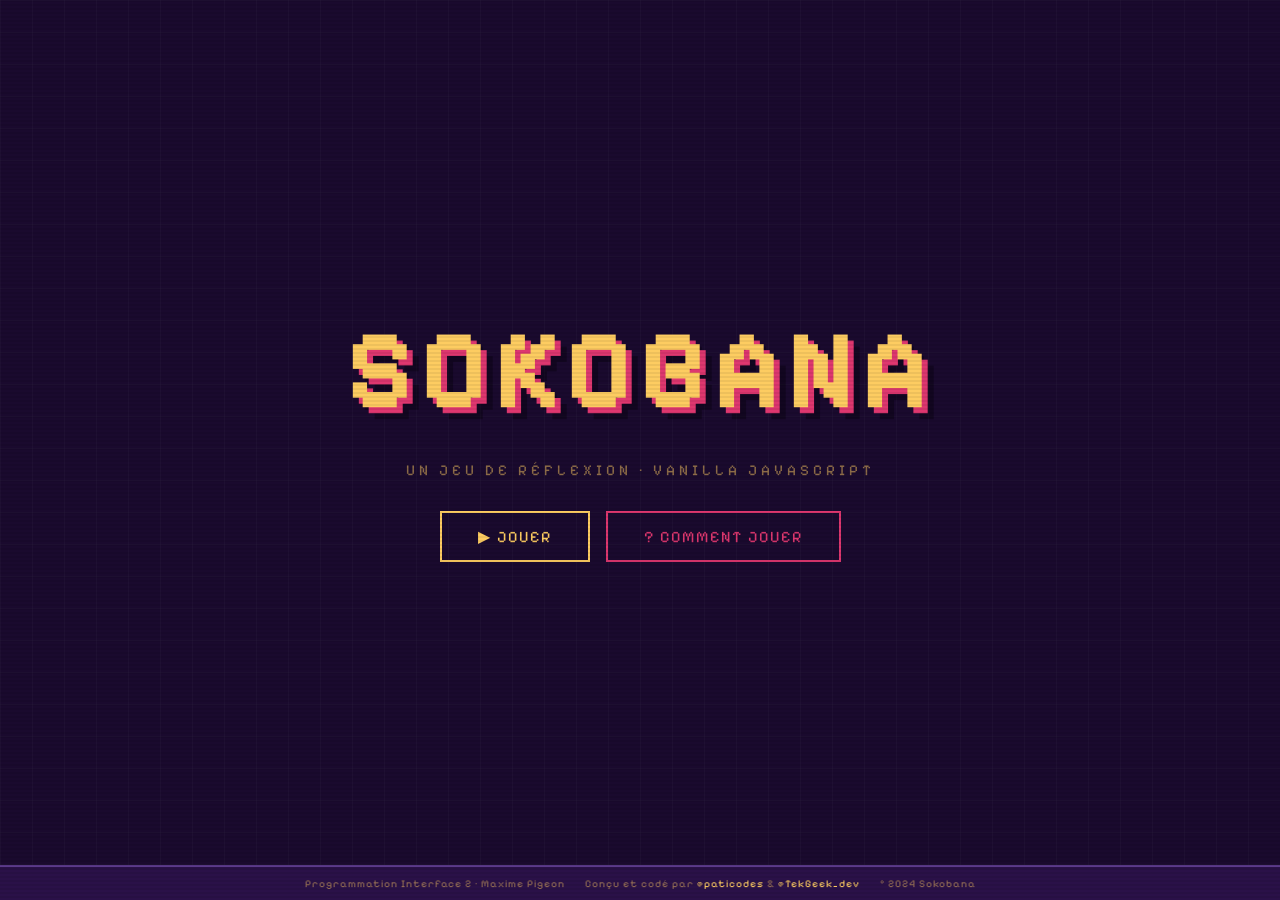
<file: index.html>
<!DOCTYPE html>
<html lang="fr">
<head>
    <meta charset="UTF-8" />
    <meta name="viewport" content="width=device-width, initial-scale=1.0" />
    <meta name="author" content="Patricia Bravo & TekGeek_dev" />
    <meta name="description" content="Sokobana — Jeu de réflexion en Vanilla JavaScript" />
    <link rel="preconnect" href="https://fonts.googleapis.com" />
    <link rel="preconnect" href="https://fonts.gstatic.com" crossorigin />
    <link href="https://fonts.googleapis.com/css2?family=Pixelify+Sans:wght@400..700&family=Space+Grotesk:wght@300..700&display=swap" rel="stylesheet" />
    <link rel="stylesheet" href="assets/css/variables.css" />
    <link rel="stylesheet" href="assets/css/reset.css" />
    <link rel="stylesheet" href="assets/css/components.css" />
    <link rel="stylesheet" href="assets/css/home.css" />
    <title>Sokobana</title>
</head>
<body>
<div class="page">

    <main class="hero">
        <h1 class="hero__title">SOKOBANA</h1>
        <p class="hero__subtitle">UN JEU DE RÉFLEXION · VANILLA JAVASCRIPT</p>
        <div class="hero__actions">
            <a href="game.html" class="btn">▶ JOUER</a>
            <a href="instructions.html" class="btn btn--pink">? COMMENT JOUER</a>
        </div>
    </main>

    <footer class="footer">
        <span>Programmation Interface 2 · Maxime Pigeon</span>
        <span>
            Conçu et codé par
            <a href="https://github.com/paticodes" target="_blank">@paticodes</a>
            &amp;
            <a href="https://github.com/TekGeekdev" target="_blank">@TekGeek_dev</a>
        </span>
        <span>© 2024 Sokobana</span>
    </footer>

</div>
</body>
</html>
</file>
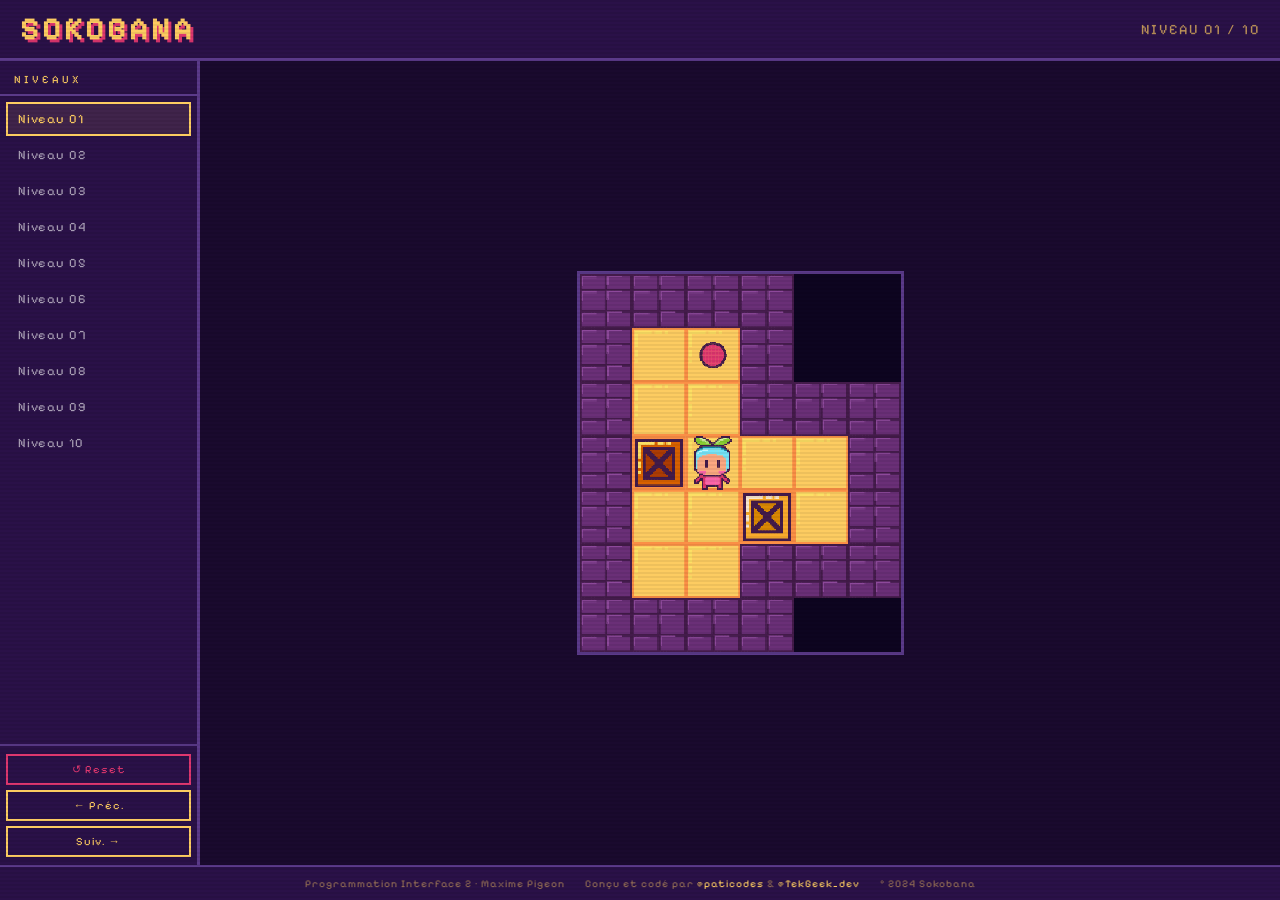
<file: game.html>
<!doctype html>
<html lang="fr">
  <head>
    <meta charset="UTF-8" />
    <meta name="viewport" content="width=device-width, initial-scale=1.0" />
    <meta name="author" content="Patricia Bravo & TekGeek_dev" />
    <meta
      name="description"
      content="Sokobana — Jeu de réflexion en Vanilla JavaScript"
    />
    <link rel="preconnect" href="https://fonts.googleapis.com" />
    <link rel="preconnect" href="https://fonts.gstatic.com" crossorigin />
    <link
      href="https://fonts.googleapis.com/css2?family=Pixelify+Sans:wght@400..700&family=Space+Grotesk:wght@300..700&display=swap"
      rel="stylesheet"
    />
    <link rel="stylesheet" href="assets/css/variables.css" />
    <link rel="stylesheet" href="assets/css/reset.css" />
    <link rel="stylesheet" href="assets/css/components.css" />
    <link rel="stylesheet" href="assets/css/game.css" />
    <script src="assets/script/main.js" type="module" defer></script>
    <title>Sokobana</title>
  </head>
  <body>
    <div class="app">
      <header class="header">
        <h1 class="header__title"><a href="index.html">SOKOBANA</a></h1>
        <span class="header__level" id="level-indicator">NIVEAU 01 / 10</span>
      </header>

      <div class="main">
        <aside class="sidebar">
          <div class="sidebar__heading">Niveaux</div>
          <ul class="level-list" id="level-list"></ul>
          <div class="sidebar__controls">
            <button class="btn btn--pink" id="reset-button">↺ Reset</button>
            <button class="btn" id="prev-button">← Préc.</button>
            <button class="btn" id="next-button">Suiv. →</button>
          </div>
        </aside>

        <div class="game-area">
          <div class="game-container" id="game-container"></div>
          <div class="dpad">
            <div class="dpad-row">
              <button class="dpad-btn dpad-btn--empty"></button>
              <button class="dpad-btn" data-dir="ArrowUp">▲</button>
              <button class="dpad-btn dpad-btn--empty"></button>
            </div>
            <div class="dpad-row">
              <button class="dpad-btn" data-dir="ArrowLeft">◄</button>
              <button class="dpad-btn dpad-btn--empty">·</button>
              <button class="dpad-btn" data-dir="ArrowRight">►</button>
            </div>
            <div class="dpad-row">
              <button class="dpad-btn dpad-btn--empty"></button>
              <button class="dpad-btn" data-dir="ArrowDown">▼</button>
              <button class="dpad-btn dpad-btn--empty"></button>
            </div>
          </div>
        </div>
      </div>

      <footer class="footer">
        <span>Programmation Interface 2 · Maxime Pigeon</span>
        <span>
          Conçu et codé par
          <a href="https://github.com/paticodes" target="_blank">@paticodes</a>
          &amp;
          <a href="https://github.com/TekGeekdev" target="_blank"
            >@TekGeek_dev</a
          >
        </span>
        <span>© 2024 Sokobana</span>
      </footer>
    </div>

    <div class="win-overlay" id="win-overlay">
      <h2 class="win-overlay__title">NIVEAU COMPLÉTÉ !</h2>
      <p class="win-overlay__text">Toutes les caisses sont bien placées.</p>
      <div class="win-overlay__actions">
        <button class="btn" id="win-next">Niveau suivant →</button>
        <button class="btn btn--pink" id="win-reset">↺ Rejouer</button>
      </div>
    </div>
  </body>
</html>
</file>
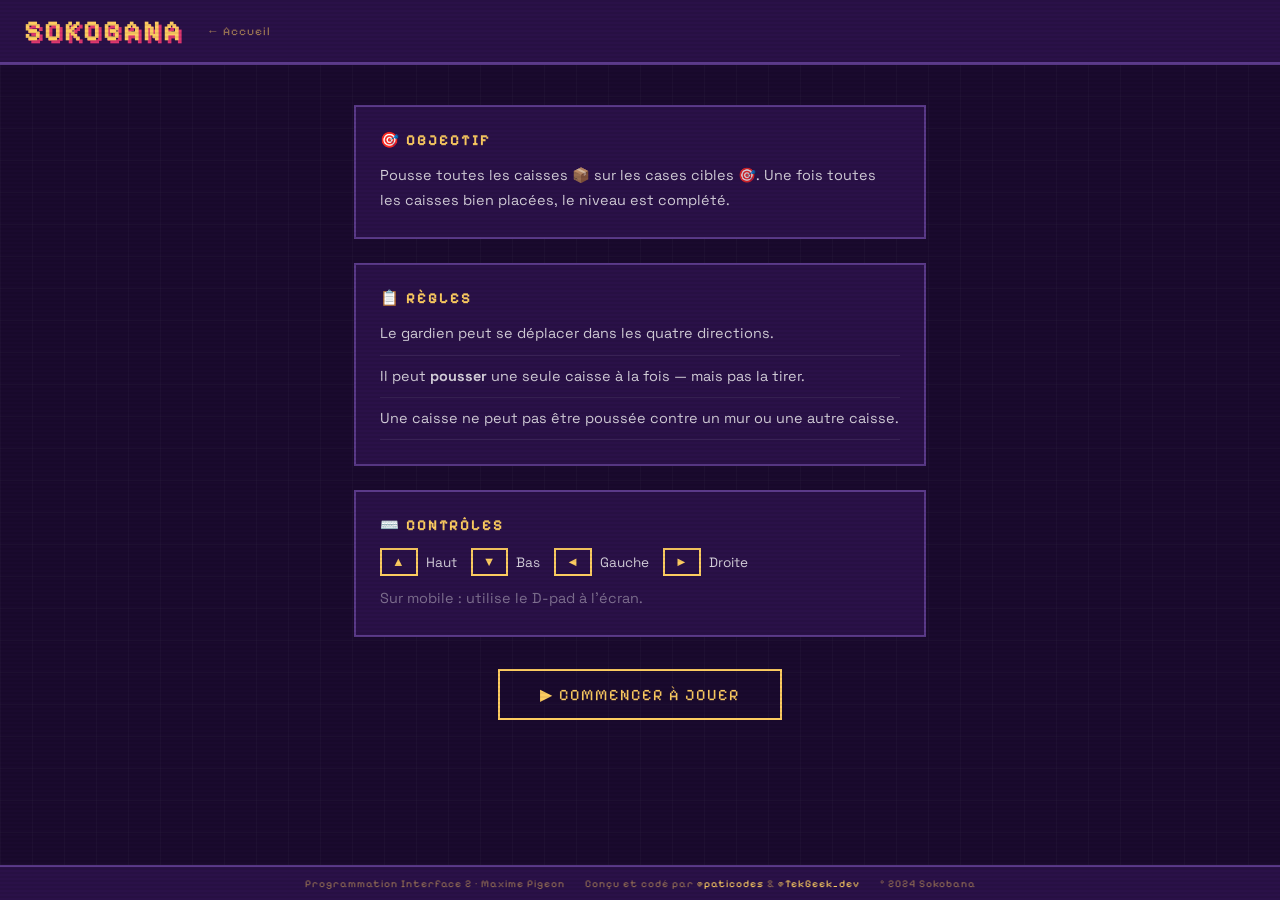
<file: instructions.html>
<!DOCTYPE html>
<html lang="fr">
<head>
    <meta charset="UTF-8" />
    <meta name="viewport" content="width=device-width, initial-scale=1.0" />
    <meta name="author" content="Patricia Bravo & TekGeek_dev" />
    <meta name="description" content="Sokobana — Comment jouer" />
    <link rel="preconnect" href="https://fonts.googleapis.com" />
    <link rel="preconnect" href="https://fonts.gstatic.com" crossorigin />
    <link href="https://fonts.googleapis.com/css2?family=Pixelify+Sans:wght@400..700&family=Space+Grotesk:wght@300..700&display=swap" rel="stylesheet" />
    <link rel="stylesheet" href="assets/css/variables.css" />
    <link rel="stylesheet" href="assets/css/reset.css" />
    <link rel="stylesheet" href="assets/css/components.css" />
    <link rel="stylesheet" href="assets/css/instructions.css" />
    <title>Sokobana — Comment jouer</title>
</head>
<body>
<div class="page">

    <header class="page-header">
        <h1 class="page-header__title">SOKOBANA</h1>
        <a href="index.html" class="page-header__back">← Accueil</a>
    </header>

    <main class="content">
        <div class="card">
            <h2 class="card__title">🎯 OBJECTIF</h2>
            <p>Pousse toutes les caisses 📦 sur les cases cibles 🎯. Une fois toutes les caisses bien placées, le niveau est complété.</p>
        </div>

        <div class="card">
            <h2 class="card__title">📋 RÈGLES</h2>
            <ul>
                <li>Le gardien peut se déplacer dans les quatre directions.</li>
                <li>Il peut <strong>pousser</strong> une seule caisse à la fois — mais pas la tirer.</li>
                <li>Une caisse ne peut pas être poussée contre un mur ou une autre caisse.</li>
            </ul>
        </div>

        <div class="card">
            <h2 class="card__title">⌨️ CONTRÔLES</h2>
            <div class="key-row">
                <div class="key"><kbd>▲</kbd> Haut</div>
                <div class="key"><kbd>▼</kbd> Bas</div>
                <div class="key"><kbd>◄</kbd> Gauche</div>
                <div class="key"><kbd>►</kbd> Droite</div>
            </div>
            <p class="note">Sur mobile : utilise le D-pad à l'écran.</p>
        </div>

        <div class="cta">
            <a href="game.html" class="btn">▶ COMMENCER À JOUER</a>
        </div>
    </main>

    <footer class="footer">
        <span>Programmation Interface 2 · Maxime Pigeon</span>
        <span>
            Conçu et codé par
            <a href="https://github.com/paticodes" target="_blank">@paticodes</a>
            &amp;
            <a href="https://github.com/TekGeekdev" target="_blank">@TekGeek_dev</a>
        </span>
        <span>© 2024 Sokobana</span>
    </footer>

</div>
</body>
</html>
</file>
<file: assets/css/variables.css>
:root {
    --yellow:     #fdcc61;
    --pink:       #de376f;
    --deep:       #1a0a2e;
    --panel:      #2a1148;
    --border:     #5b3a8a;
    --white:      #fefefe;
    --font-pixel: "Pixelify Sans", serif;
    --font-body:  "Space Grotesk", sans-serif;
    --cell:       clamp(36px, 6vmin, 56px);
}
</file>
<file: assets/css/components.css>
/* Buttons */
.btn {
    font-family: var(--font-pixel);
    font-size: 0.85rem;
    letter-spacing: 2px;
    padding: 10px 24px;
    border: 2px solid var(--yellow);
    background: transparent;
    color: var(--yellow);
    cursor: pointer;
    display: inline-block;
    transition: background 0.1s, color 0.1s;
    white-space: nowrap;
}

.btn:hover {
    background: var(--yellow);
    color: var(--deep);
}

.btn:active {
    transform: translateY(2px);
}

.btn--pink {
    border-color: var(--pink);
    color: var(--pink);
}

.btn--pink:hover {
    background: var(--pink);
    color: var(--white);
}

/* Footer */
.footer {
    background: var(--panel);
    border-top: 2px solid var(--border);
    padding: 10px 20px;
    font-family: var(--font-pixel);
    font-size: 0.65rem;
    letter-spacing: 1px;
    color: rgba(253, 204, 97, 0.5);
    display: flex;
    justify-content: center;
    gap: 20px;
    flex-wrap: wrap;
    text-align: center;
}

.footer a {
    color: var(--yellow);
}

.footer a:hover {
    color: var(--pink);
}
</file>
<file: assets/css/home.css>
body {
    background-image:
        linear-gradient(rgba(255,255,255,0.025) 1px, transparent 1px),
        linear-gradient(90deg, rgba(255,255,255,0.025) 1px, transparent 1px);
    background-size: 32px 32px;
}

.page {
    display: grid;
    grid-template-rows: 1fr auto;
    min-height: 100dvh;
}

.hero {
    display: flex;
    flex-direction: column;
    align-items: center;
    justify-content: center;
    gap: 24px;
    padding: 60px 20px;
    text-align: center;
}

.hero__title {
    font-family: var(--font-pixel);
    font-size: clamp(3rem, 12vw, 7rem);
    color: var(--yellow);
    text-shadow: 6px 6px 0 var(--pink), 12px 12px 0 rgba(0,0,0,0.3);
    letter-spacing: 6px;
}

.hero__subtitle {
    font-family: var(--font-pixel);
    font-size: clamp(0.7rem, 2vw, 0.95rem);
    color: rgba(253, 204, 97, 0.5);
    letter-spacing: 4px;
}

.hero__actions {
    display: flex;
    gap: 16px;
    flex-wrap: wrap;
    justify-content: center;
    margin-top: 8px;
}

.hero__actions .btn {
    font-size: clamp(0.8rem, 2vw, 1rem);
    padding: 14px 36px;
}
</file>
<file: assets/css/game.css>
html, body {
    overflow: hidden;
}

.app {
    display: grid;
    grid-template-rows: auto 1fr auto;
    height: 100dvh;
    width: 100vw;
    overflow: hidden;
}

/* Header */
.header {
    background: var(--panel);
    border-bottom: 3px solid var(--border);
    padding: 10px 20px;
    display: flex;
    align-items: center;
    justify-content: space-between;
    gap: 12px;
}

.header__title {
    font-family: var(--font-pixel);
    font-size: clamp(1.2rem, 4vw, 2rem);
    color: var(--yellow);
    text-shadow: 3px 3px 0 var(--pink);
    letter-spacing: 3px;
}

.header__title a {
    color: inherit;
}

.header__title a:hover {
    color: var(--pink);
}

.header__level {
    font-family: var(--font-pixel);
    font-size: clamp(0.65rem, 2vw, 0.9rem);
    color: rgba(253, 204, 97, 0.7);
    letter-spacing: 2px;
}

/* Main split layout */
.main {
    display: grid;
    grid-template-columns: 200px 1fr;
    overflow: hidden;
}

/* Sidebar */
.sidebar {
    background: var(--panel);
    border-right: 3px solid var(--border);
    display: flex;
    flex-direction: column;
    overflow: hidden;
}

.sidebar__heading {
    font-family: var(--font-pixel);
    font-size: 0.7rem;
    letter-spacing: 3px;
    color: var(--yellow);
    padding: 12px 14px 8px;
    border-bottom: 2px solid var(--border);
    text-transform: uppercase;
}

.level-list {
    list-style: none;
    flex: 1;
    overflow-y: auto;
    padding: 6px;
    display: flex;
    flex-direction: column;
    gap: 2px;
    scrollbar-width: thin;
    scrollbar-color: var(--border) transparent;
}

.level-list a {
    display: block;
    padding: 7px 10px;
    font-family: var(--font-pixel);
    font-size: 0.8rem;
    letter-spacing: 1px;
    color: rgba(255, 255, 255, 0.6);
    border: 2px solid transparent;
    transition: all 0.1s;
}

.level-list a:hover {
    color: var(--yellow);
    border-color: rgba(253, 204, 97, 0.3);
    background: rgba(253, 204, 97, 0.05);
}

.level-list a.active {
    color: var(--yellow);
    border-color: var(--yellow);
    background: rgba(253, 204, 97, 0.1);
}

.sidebar__controls {
    border-top: 2px solid var(--border);
    padding: 8px 6px;
    display: flex;
    flex-direction: column;
    gap: 5px;
}

.sidebar__controls .btn {
    font-size: 0.7rem;
    padding: 7px 10px;
    letter-spacing: 1px;
    width: 100%;
    text-align: center;
}

/* Game area */
.game-area {
    display: flex;
    flex-direction: column;
    align-items: center;
    justify-content: center;
    overflow: hidden;
    padding: 16px;
    gap: 16px;
}

.game-container {
    overflow: auto;
    display: flex;
    align-items: center;
    justify-content: center;
    max-width: 100%;
    max-height: 100%;
}

/* Board */
.game-container table {
    border-collapse: collapse;
    background: #0d0520;
    border: 3px solid var(--border);
    box-shadow: 0 0 0 2px var(--yellow), 6px 6px 0 rgba(0, 0, 0, 0.5);
}

.game-container td {
    width: var(--cell);
    height: var(--cell);
    padding: 0;
}

.game-container td img {
    width: var(--cell);
    height: var(--cell);
    display: block;
    image-rendering: pixelated;
}

/* D-pad (mobile only) */
.dpad {
    display: none;
    flex-direction: column;
    align-items: center;
    gap: 4px;
}

.dpad-row {
    display: flex;
    gap: 4px;
}

.dpad-btn {
    width: 54px;
    height: 54px;
    font-size: 1.3rem;
    display: flex;
    align-items: center;
    justify-content: center;
    border: 2px solid var(--yellow);
    background: var(--panel);
    color: var(--yellow);
    cursor: pointer;
    user-select: none;
    -webkit-tap-highlight-color: transparent;
    transition: all 0.08s;
    font-family: var(--font-pixel);
}

.dpad-btn:active {
    background: var(--yellow);
    color: var(--deep);
    transform: scale(0.93);
}

.dpad-btn--empty {
    background: transparent;
    border-color: transparent;
    pointer-events: none;
}

/* Win overlay */
.win-overlay {
    display: none;
    position: fixed;
    inset: 0;
    background: rgba(10, 4, 20, 0.93);
    z-index: 100;
    flex-direction: column;
    align-items: center;
    justify-content: center;
    gap: 16px;
    text-align: center;
    padding: 20px;
}

.win-overlay.visible {
    display: flex;
}

.win-overlay__title {
    font-family: var(--font-pixel);
    font-size: clamp(1.6rem, 5vw, 2.8rem);
    color: var(--yellow);
    text-shadow: 4px 4px 0 var(--pink);
    letter-spacing: 4px;
}

.win-overlay__text {
    color: rgba(255, 255, 255, 0.7);
    font-size: 0.95rem;
}

.win-overlay__actions {
    display: flex;
    gap: 12px;
    flex-wrap: wrap;
    justify-content: center;
    margin-top: 8px;
}

/* Responsive */
@media (max-width: 700px) {
    :root { --cell: clamp(34px, 9vmin, 46px); }

    .main {
        grid-template-columns: 1fr;
        grid-template-rows: auto 1fr;
    }

    .sidebar {
        border-right: none;
        border-bottom: 3px solid var(--border);
    }

    .level-list {
        flex-direction: row;
        flex-wrap: nowrap;
        overflow-x: auto;
        overflow-y: hidden;
        padding: 6px;
    }

    .level-list a {
        white-space: nowrap;
    }

    .sidebar__controls {
        flex-direction: row;
        justify-content: center;
    }

    .sidebar__controls .btn {
        width: auto;
    }

    .dpad {
        display: flex;
    }
}
</file>
<file: assets/css/instructions.css>
body {
    background-image:
        linear-gradient(rgba(255,255,255,0.025) 1px, transparent 1px),
        linear-gradient(90deg, rgba(255,255,255,0.025) 1px, transparent 1px);
    background-size: 32px 32px;
}

.page {
    display: grid;
    grid-template-rows: auto 1fr auto;
    min-height: 100dvh;
}

.page-header {
    background: var(--panel);
    border-bottom: 3px solid var(--border);
    padding: 14px 24px;
    display: flex;
    align-items: center;
    gap: 24px;
}

.page-header__title {
    font-family: var(--font-pixel);
    font-size: clamp(1.2rem, 4vw, 1.8rem);
    color: var(--yellow);
    text-shadow: 3px 3px 0 var(--pink);
    letter-spacing: 3px;
}

.page-header__back {
    font-family: var(--font-pixel);
    font-size: 0.75rem;
    color: rgba(253, 204, 97, 0.55);
    letter-spacing: 1px;
}

.page-header__back:hover {
    color: var(--yellow);
}

.content {
    max-width: 620px;
    margin: 0 auto;
    padding: 40px 24px;
    display: flex;
    flex-direction: column;
    gap: 24px;
}

.card {
    border: 2px solid var(--border);
    background: var(--panel);
    padding: 24px;
}

.card__title {
    font-family: var(--font-pixel);
    font-size: 0.95rem;
    color: var(--yellow);
    letter-spacing: 2px;
    margin-bottom: 14px;
}

.card p,
.card li {
    font-size: 0.9rem;
    line-height: 1.75;
    color: rgba(255, 255, 255, 0.8);
}

.card ul {
    list-style: none;
    display: flex;
    flex-direction: column;
    gap: 8px;
}

.card li {
    padding-bottom: 8px;
    border-bottom: 1px solid rgba(255, 255, 255, 0.07);
}

.key-row {
    display: flex;
    flex-wrap: wrap;
    gap: 14px;
    margin-top: 10px;
}

.key {
    display: flex;
    align-items: center;
    gap: 8px;
    font-size: 0.85rem;
    color: rgba(255, 255, 255, 0.8);
}

.key kbd {
    font-family: var(--font-pixel);
    font-size: 0.8rem;
    padding: 4px 10px;
    border: 2px solid var(--yellow);
    color: var(--yellow);
    background: transparent;
    letter-spacing: 1px;
}

.note {
    font-size: 0.8rem;
    opacity: 0.5;
    margin-top: 10px;
}

.cta {
    display: flex;
    justify-content: center;
    padding-top: 8px;
}

.cta .btn {
    font-size: 1rem;
    padding: 14px 40px;
}
</file>
